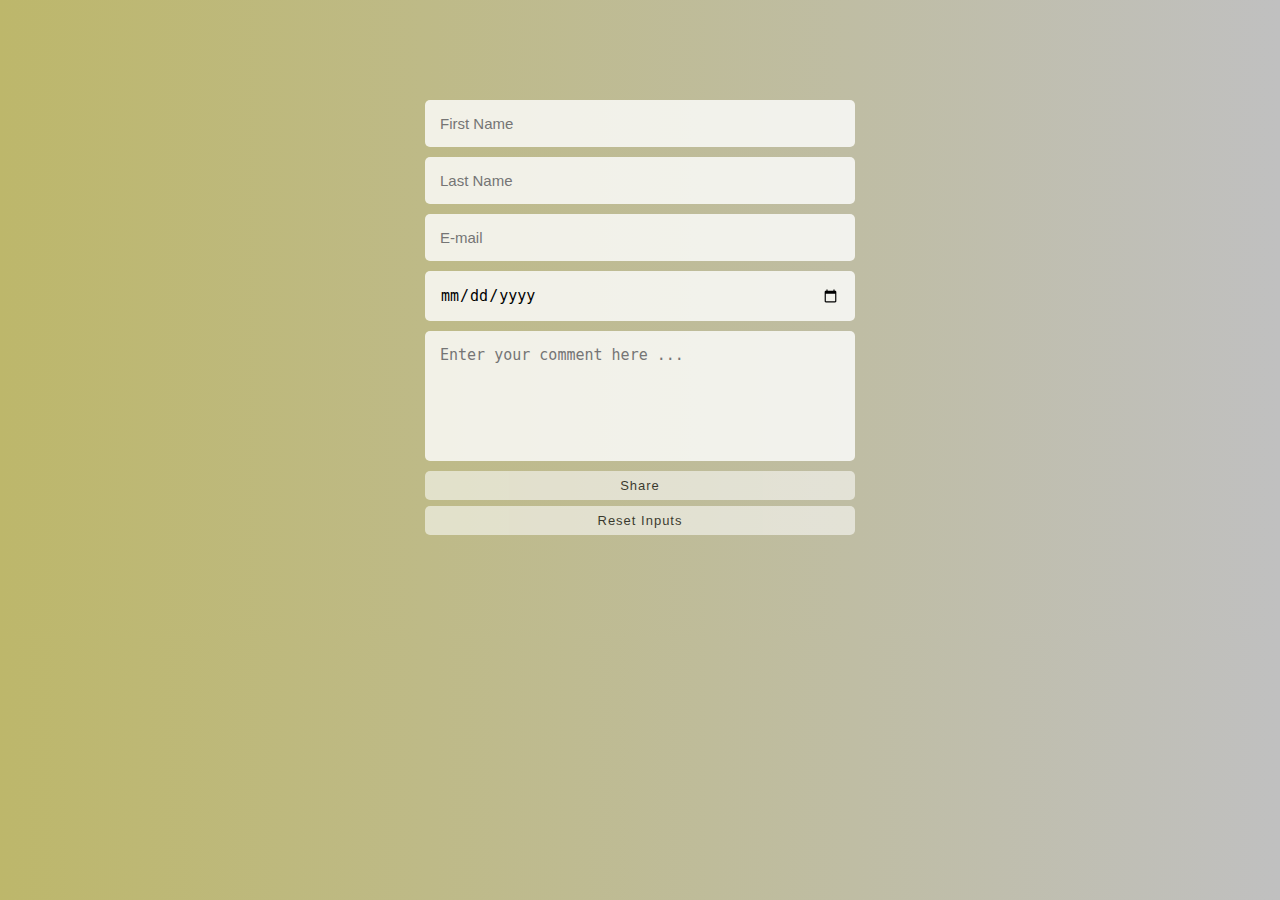
<file: commentBoxTema/index.html>
<!DOCTYPE html>
<html lang="en">
  <head>
    <meta charset="UTF-8" />
    <meta name="viewport" content="width=device-width, initial-scale=1.0" />
    <link rel="stylesheet" href="/commentBoxTema/style.css" />
    <title>Comment Box</title>
  </head>
  <body>
    <main>
      <form>
        <input
          type="text"
          id="firstName"
          placeholder="First Name"
          pattern="^[A-Za-z -]+$"
          title="click to enter your First Name"
        />
        <input
          type="text"
          id="lastName"
          placeholder="Last Name"
          pattern="^[A-Za-z -]+$"
          title="click to enter your Last Name"
        />
        <input
          type="email"
          id="email"
          placeholder="E-mail "
          pattern="^\w+([\.-]?\w+)*@\w+([\.-]?\w+)*(\.\w{2,3})+$"
        />
        <input type="date" id="date" />
        <textarea
          title="click to enter your comment"
          name=""
          placeholder="Enter your comment here ..."
          id="textarea"
        ></textarea>
        <button
          class="submit-btn"
          type="submit"
          title="click to share the comment!"
        >
          Share
        </button>
        <button
          class="reset-btn"
          type="reset"
          title="click to reset the inputs value!"
        >
          Reset Inputs
        </button>
      </form>
      <div></div>
    </main>
    <script src="/commentBoxTema/script.js"></script>
  </body>
</html>
</file>
<file: commentBoxTema/style.css>
body {
  /* background: -webkit-linear-gradient(left, #ff7f50, #c0c0c0); */
  background: -webkit-linear-gradient(left, #bdb76b, #c0c0c0);
}

input,
textarea {
  display: block;
  margin: 10px auto;
  width: 400px;
  padding: 15px;
  border-radius: 5px;
  border: 0;
  background: rgba(255, 255, 255, 0.8);
  resize: none;
  font-size: 15px;
}
/* Buttons */
button {
  display: block;
  width: 430px;
  margin: 6px auto;
  padding: 7px;
  border-radius: 5px;
  border: 0;
  background-color: rgba(255, 255, 255, 0.8);
  cursor: pointer;
  font-size: 13px;
  outline: none;
  letter-spacing: 1px;
  opacity: 0.7;
}

button:hover {
  opacity: 1;
}

.dltBtn {
  border-radius: 5px;
  border: 0;
  padding: 1px;
  background-color: red;
  width: 200px;
  color: white;
  font-size: 15px;
  font-weight: 600;
  margin-right: 15px;
}

.changeBtn {
  border-radius: 5px;
  border: 0;
  padding: 1px;
  background-color: #ada968;
  color: black;
  width: 200px;
  font-size: 15px;
  margin-left: 0;
}

textarea {
  height: 100px;
}

div {
  background: rgba(255, 255, 255, 0.6);
  width: 600px;
  height: 100%;
  margin: 50px auto;
  border-radius: 5px;
}

#wrapperBtns {
  display: flex;
}

p {
  margin-left: 5px;
  border-bottom: 1px solid #666;
  padding: 10px 3px;
  font-size: 18px;
  font-family: "Varela Round", sans-serif;
}

h4 {
  padding-left: 5px;
  padding-top: 5px;
  font-family: sans-serif;
  font-size: 18px;
}

h3 {
  font-family: Times, "Times New Roman", serif;
}

main {
  margin: 100px auto;
}

img {
  width: 60px;
  height: 60px;
  border-radius: 50%;
  margin: 10px;
}
</file>
